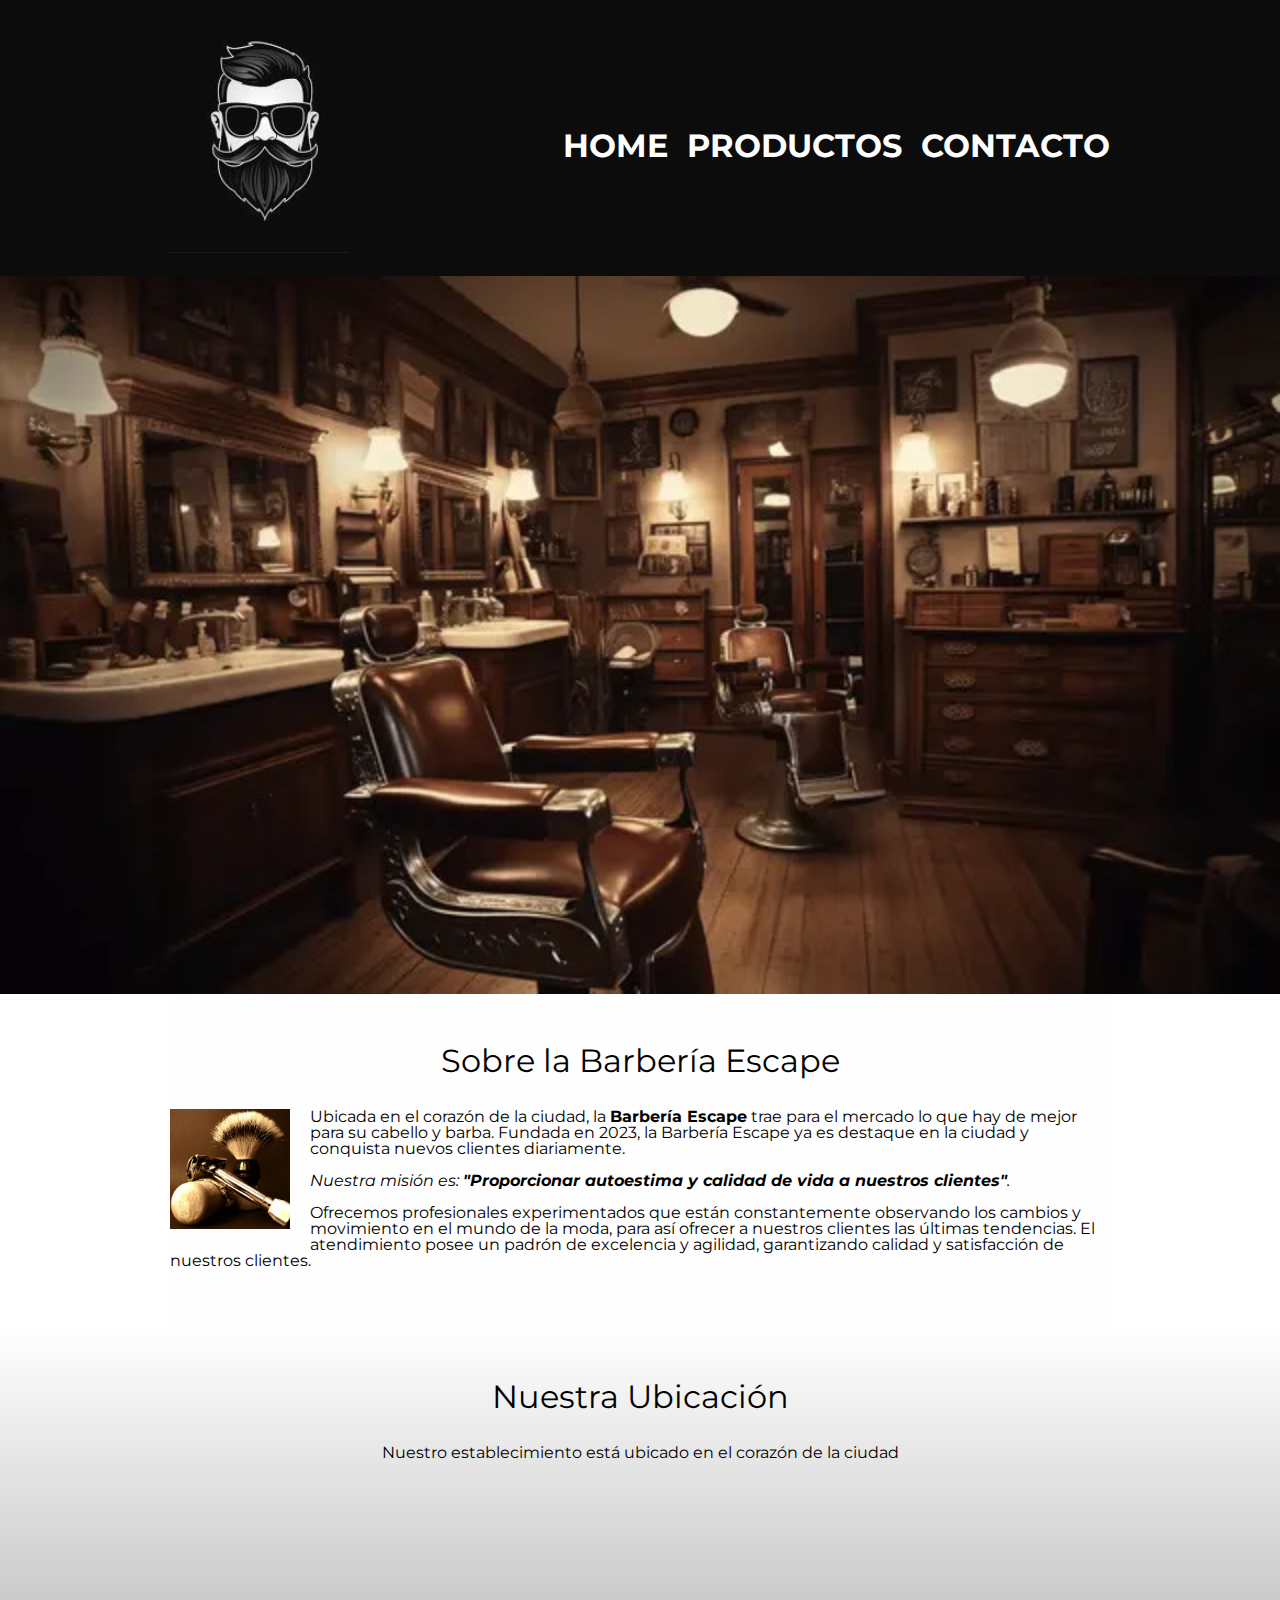
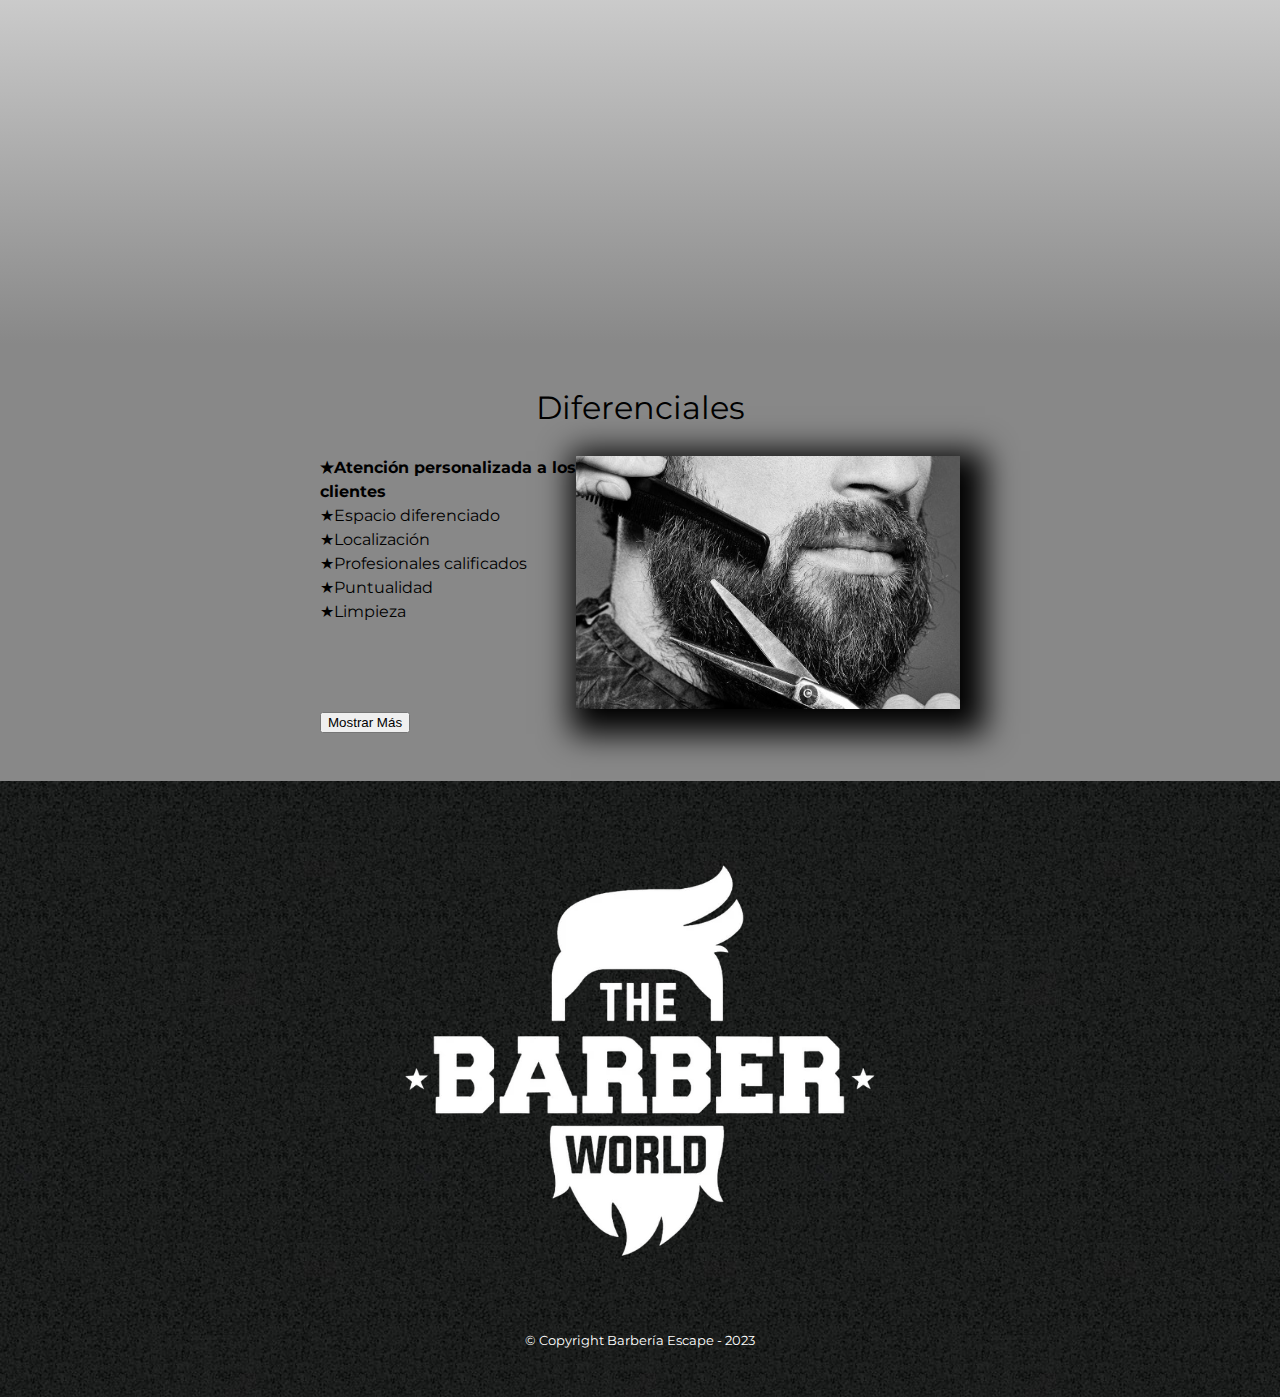
<file: index.html>
<!DOCTYPE html>

<html lang="es">
    
    <head>
        <meta charset="UTF-8"> 
        <title>Barbería Escape</title>
        <link rel="stylesheet" href="reset.css">
        <link rel="stylesheet" href="style.css">
        <link href="https://fonts.googleapis.com/css2?family=Montserrat:wght@300&display=swap" rel="stylesheet">
    </head>

    <body>

        <header>
            <div class="caja">
                <h1><img src="imagenes/logo-final.png"></h1>
                <nav>
                    <ul>
                        <li><a href="index.html">Home</a></li>
                        <li><a href="productos.html">Productos</a></li>
                        <li><a href="contacto.html">Contacto</a></li>
                    </ul>
                </nav>
            </div>
        </header>

        <img class="banner" src="banner/banner2.jpg">
        
        <main>
            <section class="principal">

                <h2 class="titulo-principal">Sobre la Barbería Escape</h2>

                <img class="utensilios"  src="imagenes/utensilios.jpg" alt="Utensilios de un barbero.">
    
                <p>Ubicada en el corazón de la ciudad, la <strong>Barbería Escape</strong> trae para el mercado lo que hay de mejor para su cabello y barba. Fundada en 2023, la Barbería Escape ya es destaque en la ciudad y conquista nuevos clientes diariamente.</p>
    
                <p id="mision"><em>Nuestra misión es: <strong>"Proporcionar autoestima y calidad de vida a nuestros clientes"</strong>.</em></p>
    
                <p>Ofrecemos profesionales experimentados que están constantemente observando los cambios y movimiento en el mundo de la moda, para así ofrecer a nuestros clientes las últimas tendencias. El atendimiento posee un padrón de excelencia y agilidad, garantizando calidad y satisfacción de nuestros clientes.</p> 
    
            </section>

            <section class="mapa">
                <h3 class="titulo-principal">Nuestra Ubicación</h3>
                <p>Nuestro establecimiento está ubicado en el corazón de la ciudad</p>

                <div class="mapa-contenido">
                    <iframe src="https://www.google.com/maps/embed?pb=!1m18!1m12!1m3!1d822.4776607723845!2d-73.96966608509679!3d5.021334931961337!2m3!1f0!2f0!3f0!3m2!1i1024!2i768!4f13.1!3m3!1m2!1s0x8e4071d9b8221189%3A0x3dc3396ff4ff6a39!2sAlacena%20la%20espiga!5e0!3m2!1ses!2sco!4v1723991429055!5m2!1ses!2sco" width="1000" height="400" style="border:0;" allowfullscreen="" loading="lazy" referrerpolicy="no-referrer-when-downgrade"></iframe>
                </div>


            </section>
            
            <section class="diferenciales">
    
                <h3 class="titulo-principal">Diferenciales</h3>
            
                <div class="contenido-diferenciales">
                    <ul class="lista-diferenciales">
                        <li class="items">Atención personalizada a los clientes</li>
                        <li class="items">Espacio diferenciado</li>
                        <li class="items">Localización</li>
                        <li class="items">Profesionales calificados</li>
                        <li class="items">Puntualidad</li>
                        <li class="items">Limpieza</li>
                    </ul><img src="diferenciales/diferenciales.jpg" class="imagen-diferenciales">
                 <div class="button-container">
                        <button id="toggle-info" class="elegant-button">Mostrar Más</button>
                      </div>
                      
                      <div id="more-info" style="display: none;">
                        <div class="video">
                          <iframe width="560" height="315" src="https://www.youtube.com/embed/zK6jB-U3y58?si=M48SVBsbPpKlPJAG" title="YouTube video player" frameborder="0" allow="accelerometer; autoplay; clipboard-write; encrypted-media; gyroscope; picture-in-picture; web-share" referrerpolicy="strict-origin-when-cross-origin" allowfullscreen></iframe>
                        </div>
                      </div>
                
                
            </section>
       
        </main>
        
        <footer>
            <img src="imagenes/barberia.webp">
            <p class="copyright">&copy Copyright Barbería Escape - 2023</p>
        </footer>
        <script src="javascript.js"></script>
    </body>
</html>
</file>
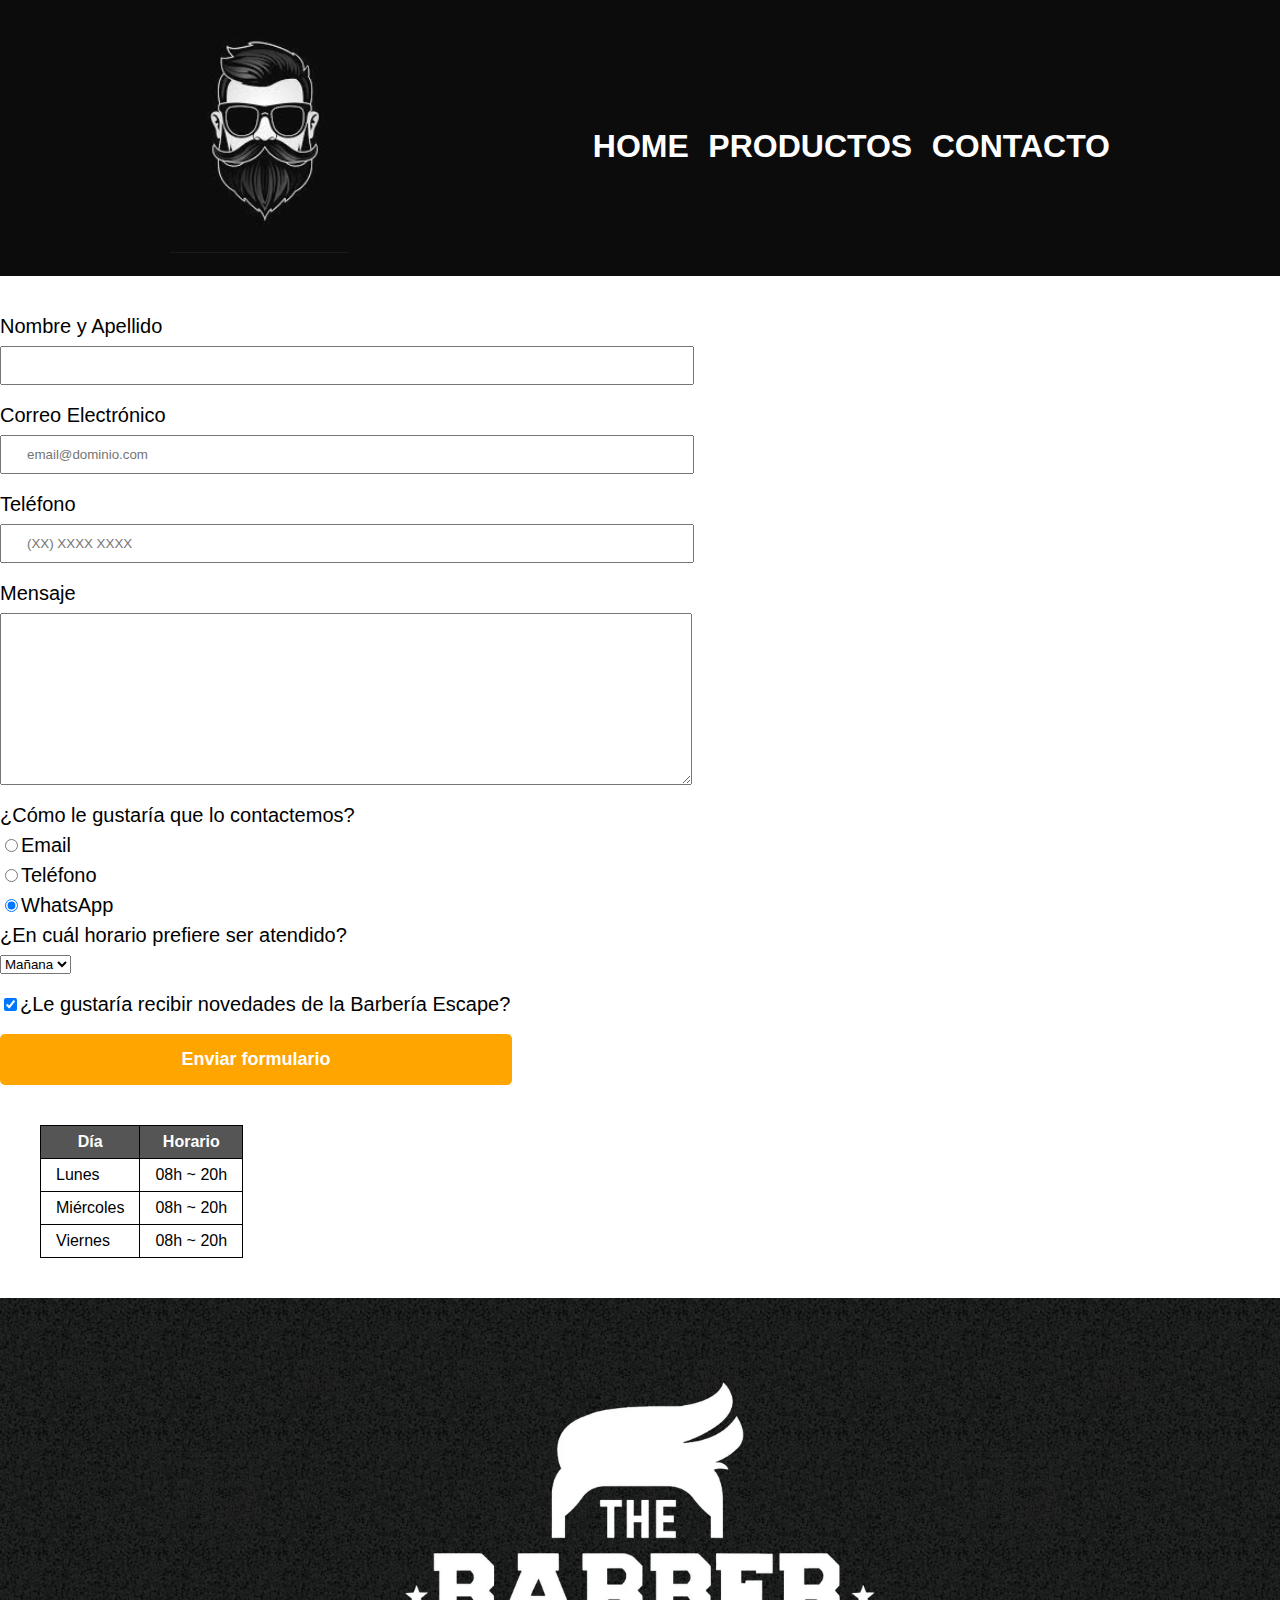
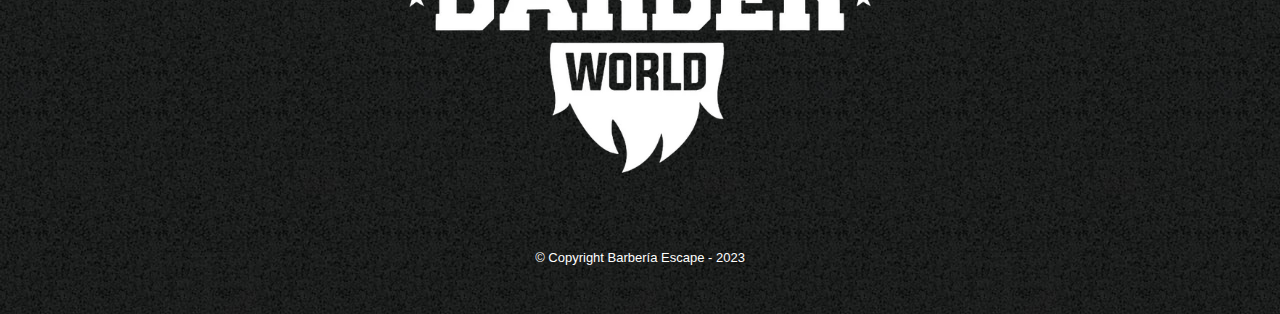
<file: contacto.html>
<!DOCTYPE html>

<html>
    <head>
        <meta charset="UTF-8">
        <title>Contacto - Barbería Escape</title>
        <link rel="stylesheet" href="reset.css">
        <link rel="stylesheet" href="style.css">
    </head>
    <body>
        <header>
            <div class="caja">
                <h1><img src="imagenes/logo-final.png" alt="Logo de la Barbería Escape"></h1>
                <nav>
                    <ul>
                        <li><a href="index.html">Home</a></li>
                        <li><a href="productos.html">Productos</a></li>
                        <li><a href="contacto.html">Contacto</a></li>
                    </ul>
                </nav>
            </div>
        </header>
        <main>
            <form>
                <label for="nombreapellido">Nombre y Apellido</label>
                <input type="text" id="nombreapellido" class="input-padron" required>

                <label for="correoelectronico">Correo Electrónico</label>
                <input type="email" id="correoelectronico" class="input-padron" required placeholder="email@dominio.com">

                <label for="telefono">Teléfono</label>
                <input type="tel" id="telefono" class="input-padron" required placeholder="(XX) XXXX XXXX">

                <label for="mensaje">Mensaje</label>
                <textarea cols="70" rows="10" id="mensaje" class="input-padron" required></textarea>
                
                <fieldset>
                    <legend>¿Cómo le gustaría que lo contactemos?</legend>

                    <label for="radio-email"><input type="radio" name="contacto" value="email" id="radio-email">Email</label>
                    
                    <label for="radio-telefono"><input type="radio" name="contacto" value="telefono" id="radio-telefono">Teléfono</label>
                    
                    <label for="radio-whatsapp"><input type="radio" name="contacto" value="whatsapp" id="radio-whatsapp" checked>WhatsApp</label>
                    
                </fieldset>
               
                <fieldset>
                    <legend>¿En cuál horario prefiere ser atendido?</legend>
                    <select>
                        <option>Mañana</option>
                        <option>Tarde</option>
                        <option>Noche</option>
                    </select>
                </fieldset>
                
                <label class="checkbox"><input type="checkbox" checked>¿Le gustaría recibir novedades de la Barbería Escape?</label>                
                
                <input type="submit" value="Enviar formulario" class="enviar">

            </form>

            <table>
                <thead>
                    <tr>
                        <th>Día</th>
                        <th>Horario</th>
                    </tr>
                </thead>
                <tbody>
                    <tr>
                        <td>Lunes</td>
                        <td>08h ~ 20h</td>
                    </tr>
                    <tr>
                        <td>Miércoles</td>
                        <td>08h ~ 20h</td>
                    </tr>
                    <tr>
                        <td>Viernes</td>
                        <td>08h ~ 20h</td>
                    </tr>
                </tbody>
            </table>
        </main>
        <footer>
            <img src="imagenes/barberia.webp"  alt="Logo de la Barbería Escape">
            <p class="copyright">&copy Copyright Barbería Escape - 2023</p>
        </footer>
    </body>
</html>
</file>
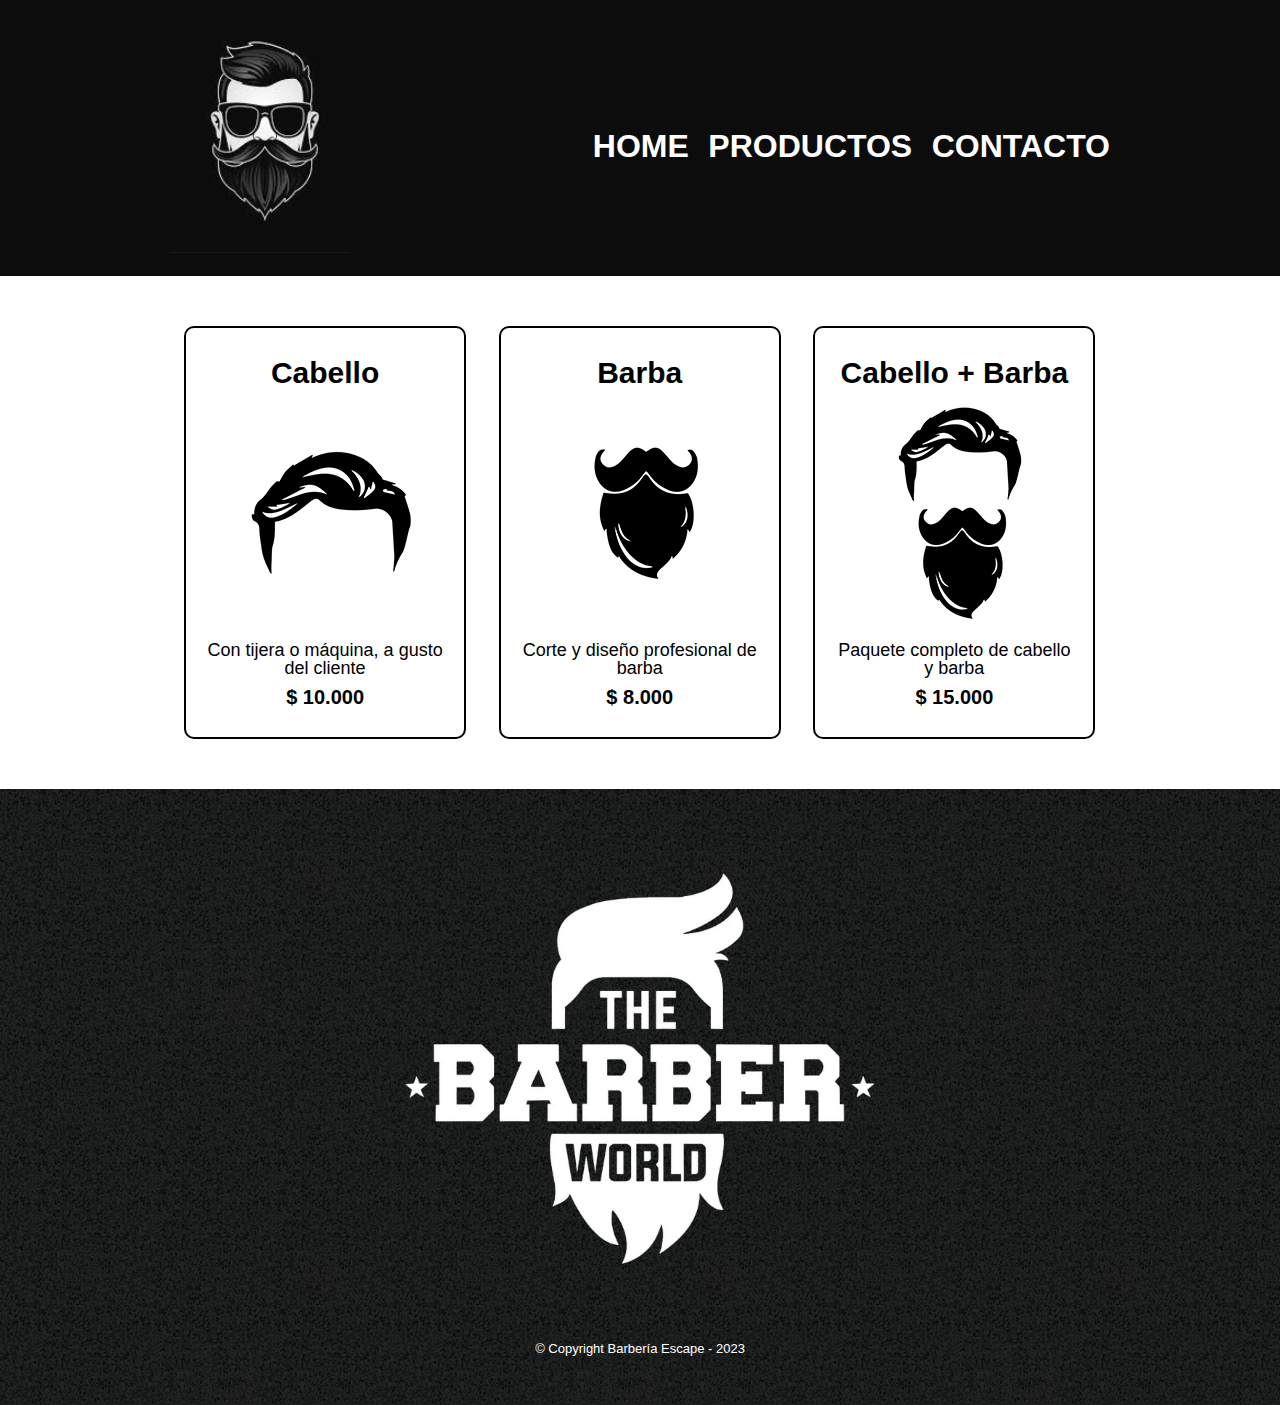
<file: productos.html>
<!DOCTYPE html>

<html>
    <head>
        <meta charset="UTF-8">
        <title>Productos - Barbería Escape</title>
        <link rel="stylesheet" href="reset.css">
        <link rel="stylesheet" href="style.css">
    </head>
    <body>
        <header>
            <div class="caja">
                <h1><img src="imagenes/logo-final.png"></h1>
                <nav>
                    <ul>
                        <li><a href="index.html">Home</a></li>
                        <li><a href="productos.html">Productos</a></li>
                        <li><a href="contacto.html">Contacto</a></li>
                    </ul>
                </nav>
            </div>
        </header>

        <main>
            <ul class="productos">
                <li>
                    <h2>Cabello</h2>
                    <img src="imagenes/cabello.jpg">
                    <p class="producto-descripcion">Con tijera o máquina, a gusto del cliente</p>
                    <p class="producto-precio">$ 10.000</p>
                </li>
                <li>
                    <h2>Barba</h2>
                    <img src="imagenes/barba.jpg">
                    <p class="producto-descripcion">Corte y diseño profesional de barba</p>
                    <p class="producto-precio">$ 8.000</p>
                </li>
                <li>
                    <h2>Cabello + Barba</h2>
                    <img src="imagenes/cabello+barba.jpg">
                    <p class="producto-descripcion">Paquete completo de cabello y barba</p>
                    <p class="producto-precio">$ 15.000</p>
                </li>
            </ul>
        </main>

        <footer>
            <img src="imagenes/barberia.webp">
            <p class="copyright">&copy Copyright Barbería Escape - 2023</p>
        </footer>
    </body>
</html>
</file>
<file: style.css>
body{
    font-family: 'Montserrat', sans-serif;
}

header {
    background-color: #0c0c0c;
    padding: 20px 0;
}

.caja{
    width: 940px;
    position: relative;
    margin: 0 auto;
}

nav{
    position: absolute;
    top:110px;
    right: 0;
}

nav li{
    display: inline;
    margin: 0 0 0 15px;
}

nav a{
    text-transform: uppercase;
    color: #ffffff;
    font-weight: bold;
    font-size: 32px;
    text-decoration: none;
}

nav a:hover{
    color: #c78c19;
    text-decoration: underline;
}

.productos{
    width: 940px;
    margin: 0 auto;
    padding: 50px;
}


.productos li{
    display: inline-block;
    text-align: center;
    width: 30%;
    vertical-align: top;
    margin: 0 1.5%;
    padding: 30px 20px;
    box-sizing: border-box;
    border: 2px solid #000000;
    border-radius: 10px;
}

.productos li:hover{
    border-color:#c78c19;
}

.productos li:active{
    border-color:#088c19;
}

.productos h2{
    font-size: 30px;
    font-weight: bold;
}

.productos li:hover h2{
    font-size: 33px;
}

.producto-descripcion{
    font-size: 18px;
}

.producto-precio{
    font-size: 20px;
    font-weight: bold;
    margin-top:10px;
}

footer{
    text-align: center;
    background: url(imagenes/bg.jpg);
    padding:30px;
}

.copyright{
    color:#FFFFFF;
    font-size: 13px;
    margin:20px;
}

form{
    margin: 40px 0;
}

form label, form legend{
    display: block;
    font-size: 20px;
    margin: 0 0 10px;
}

.input-padron{
    display: block;
    margin: 0 0 20px;
    padding: 10px 25px;
    width: 50%;
}

.checkbox{
    margin:20px 0;
}

.enviar{
    width: 40%;
    padding: 15px 0;
    font-size: 18px;
    font-weight: bold;
    color:white;
    background: orange;
    border:none;
    border-radius: 5px;
    transition: 1s all;
    cursor:pointer;
}

.enviar:hover{
    background: darkorange;
    transform: scale(1.2);
}

table{
    margin: 40px 40px;
}

thead{
    background: #555555;
    color:white;
    font-weight: bold;
}

td,th{
    border: 1px solid #000000;
    padding: 8px 15px;
}

/*Aquí inicia el CSS para nuestra home*/
.banner{
    width: 100%;
}

.principal{
    padding: 3em 0;
    background: #FEFEFE;
    width: 940px;
    margin: 0 auto; 
}

.titulo-principal{
    text-align: center;
    font-size: 2em;
    margin: 0 0 1em;
    clear:left;
}

.principal p{
    margin: 0 0 1em;
}

.principal strong{
    font-weight: bold;
}

.principal em{
    font-style: italic;
}

.utensilios{
    width: 120px;
    float:left;
    margin: 0 20px 20px 0;
}

.mapa{
    padding: 3em 0;
    background: linear-gradient(#FEFEFE, #888888)
}

.mapa p{
    margin: 0 0 2em;
    text-align: center;
}

.mapa-contenido{
    width: 940px;
    margin: 0 auto;
}

.diferenciales{
    padding: 3em 0;
    background: #888888;
}

.contenido-diferenciales{
    width: 640px;
    margin: 0 auto;
}

.lista-diferenciales{
    width: 40%;
    display: inline-block;
    vertical-align: top;
}

.items{
    line-height: 1.5;
}

.items:before{
    content:"★"
}

.items:first-child{
    font-weight: bold;
}

.imagen-diferenciales{
    width: 60%;
    transition: 400ms;
    box-shadow: 10px 10px 30px 15px #000000;
}

.imagen-diferenciales:hover{
    opacity: 0.3;
}

.video{
    width: 560px;
    margin: 1em auto;
}
</file>
